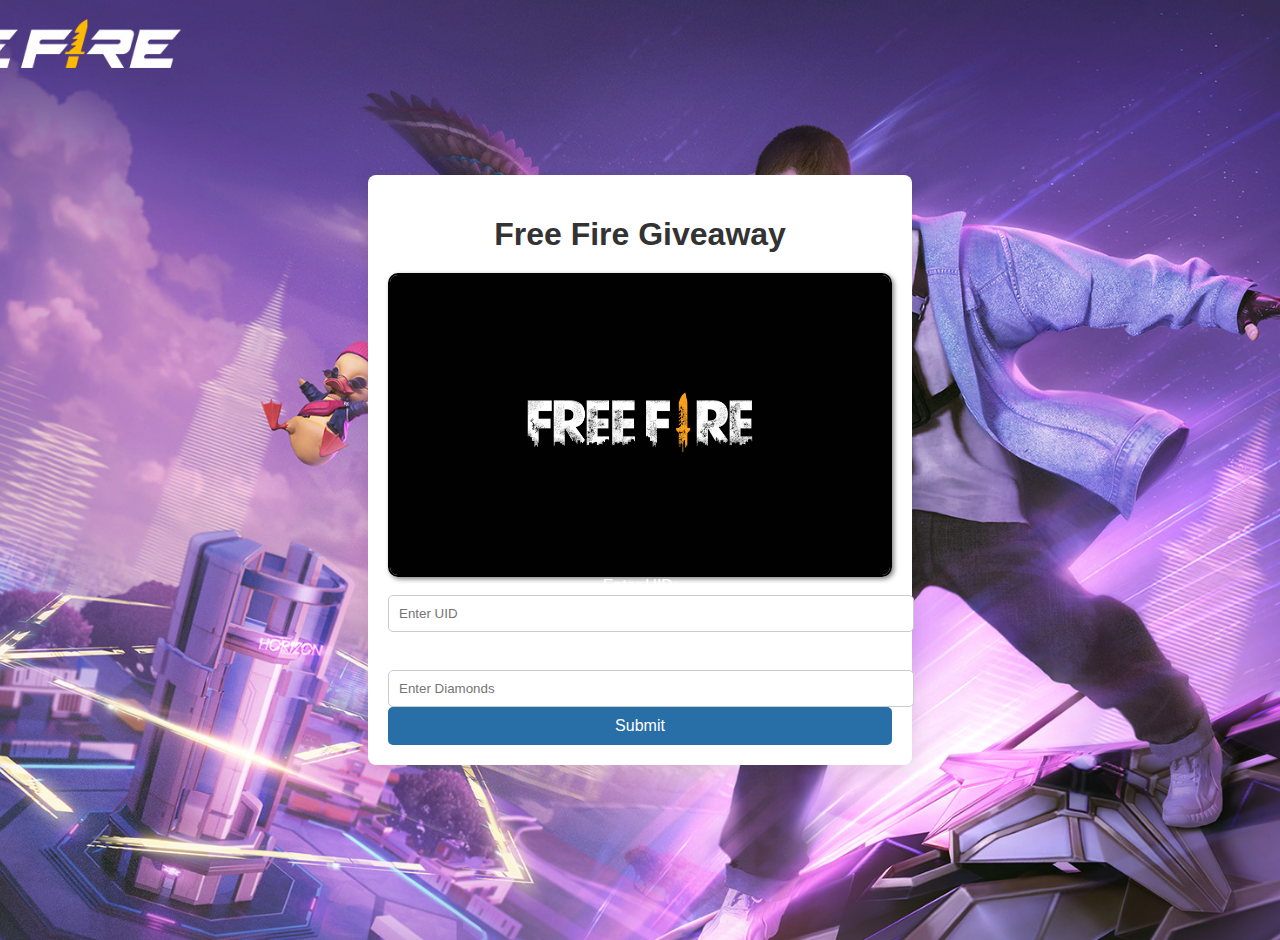
<file: index.html>
<!DOCTYPE html>
<html lang="en">
<head>
    <meta charset="UTF-8">
    <meta name="viewport" content="width=device-width, initial-scale=1.0">
    <title>Welcome Page</title>
    <link rel="stylesheet" href="styles.css"> <!-- Link to CSS file -->
</head>
<body>
    <div class="container">
        <h1>Free Fire Giveaway</h1>
        <img src="ff.jpg" alt="Your Logo" id="logo" width="500" height="300"> <!-- Display your logo here -->
        
        <div class="id-input">
            <label for="idNumber">Enter UID:</label>
            <input type="text" id="idNumber" placeholder="Enter UID" required>
        </div>
        
        <div class="input">
            <label for="diamonds">Diamonds:</label>
            <input type="number" id="diamonds" placeholder="Enter Diamonds" required>
        </div>
        
        <button id="submitButton">Submit</button>
    </div>
    
    <script src="script.js"></script> <!-- Link to JavaScript file -->
</body>
</html>
</file>
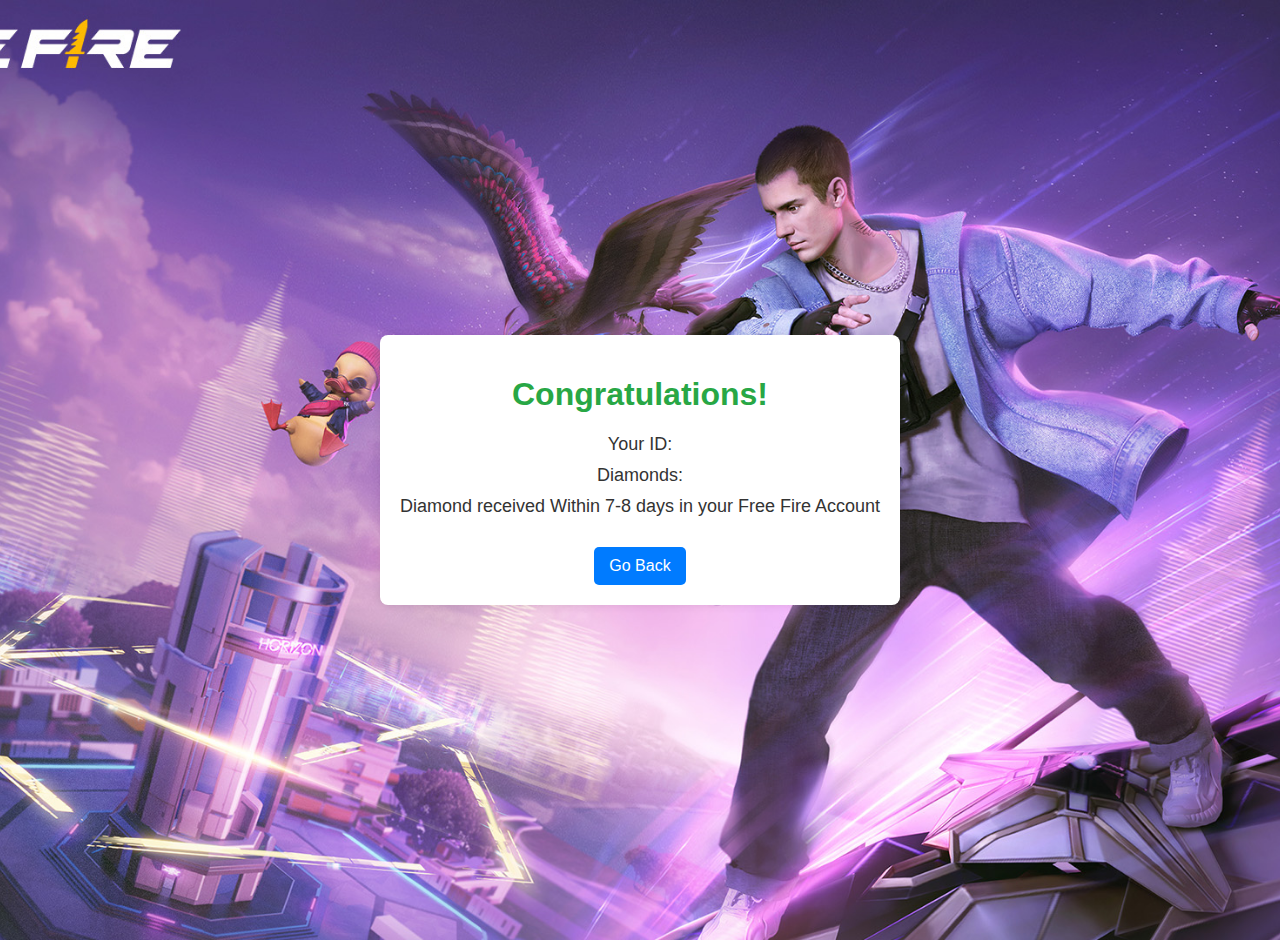
<file: congratulation.html>
<!DOCTYPE html>
<html lang="en">
<head>
    <meta charset="UTF-8">
    <meta name="viewport" content="width=device-width, initial-scale=1.0">
    <title>Congratulations</title>
    <link rel="stylesheet" href="styles1.css"> <!-- Link to CSS file -->
</head>
<body>
    <div class="container">
        <h1>Congratulations!</h1>
        <p>Your ID: <span id="displayId"></span></p>
        <p>Diamonds: <span id="displayDiamonds"></span></p>
        <p>Diamond received Within 7-8 days in your Free Fire Account</p>
        <a href="index.html">Go Back</a> <!-- Link to go back to the main page -->
    </div>
    <script>
        // Get the URL parameters
        const urlParams = new URLSearchParams(window.location.search);
        const idNumber = urlParams.get('idNumber'); // Get the ID number from the URL
        const diamonds = urlParams.get('diamonds'); // Get the diamonds from the URL

        // Display the ID and diamonds on the page
        document.getElementById('displayId').textContent = idNumber;
        document.getElementById('displayDiamonds').textContent = diamonds;
    </script>
</body>
</html>
</file>
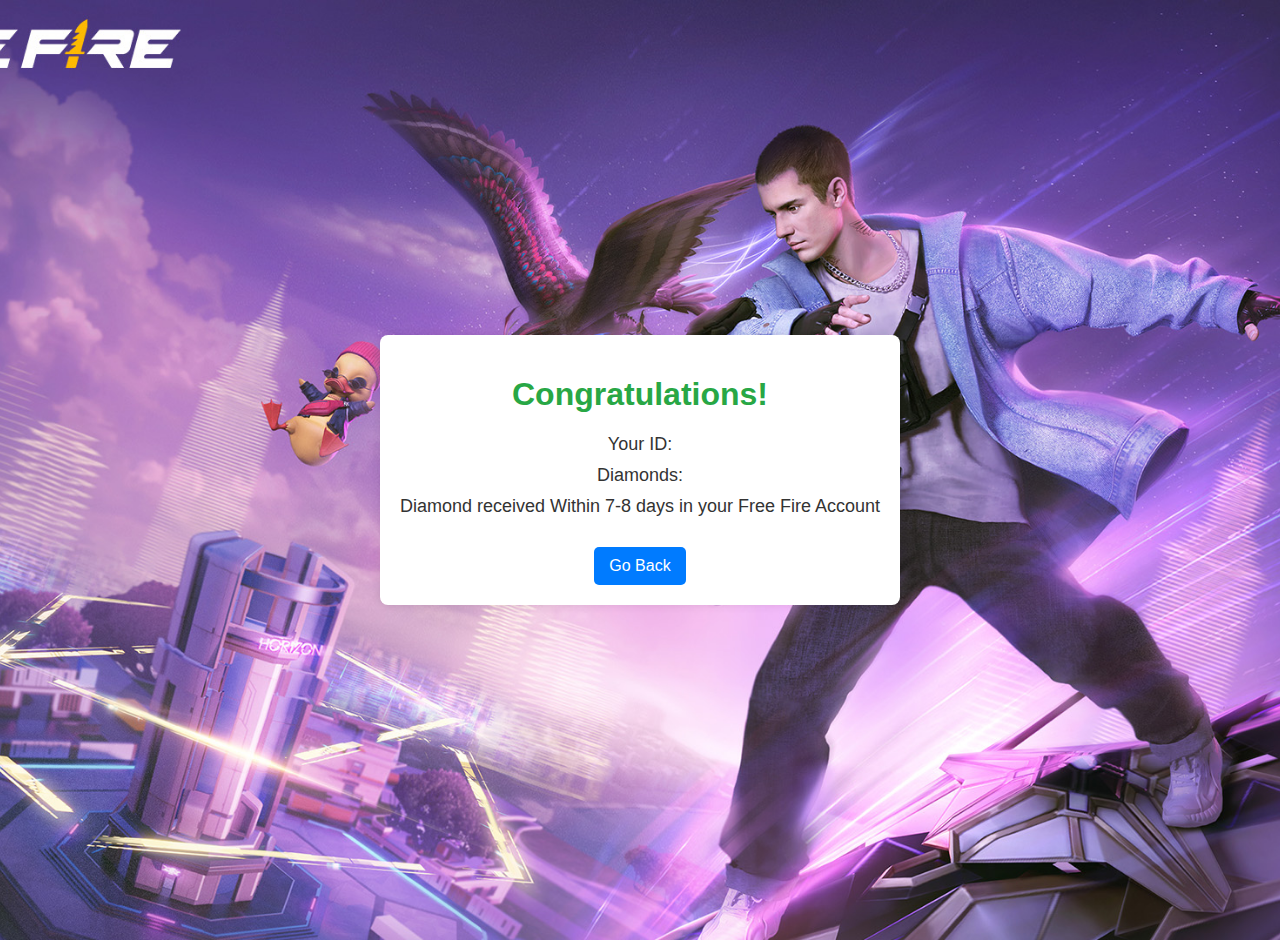
<file: congratulations.html>
<!DOCTYPE html>
<html lang="en">
<head>
    <meta charset="UTF-8">
    <meta name="viewport" content="width=device-width, initial-scale=1.0">
    <title>Congratulations</title>
    <link rel="stylesheet" href="styles1.css"> <!-- Link to CSS file -->
</head>
<body>
    <div class="container">
        <h1>Congratulations!</h1>
        <p>Your ID: <span id="displayId"></span></p>
        <p>Diamonds: <span id="displayDiamonds"></span></p>
        <p>Diamond received Within 7-8 days in your Free Fire Account</p>
        <a href="index.html">Go Back</a> <!-- Link to go back to the main page -->
    </div>
    <script>
        // Get the URL parameters
        const urlParams = new URLSearchParams(window.location.search);
        const idNumber = urlParams.get('idNumber'); // Get the ID number from the URL
        const diamonds = urlParams.get('diamonds'); // Get the diamonds from the URL

        // Display the ID and diamonds on the page
        document.getElementById('displayId').textContent = idNumber;
        document.getElementById('displayDiamonds').textContent = diamonds;
    </script>
</body>
</html>
</file>
<file: styles.css>
/* General body styles */
body {
    font-family: Arial, sans-serif;
    background-color: #f4f4f4;
    margin: 0;
    padding: 20px;
    transition: background-color 0.3s ease; /* Smooth transition for background color */
    /* Set a gradient background */
    background: linear-gradient(to right, #ff7e5f, #feb47b);
    /* Set a background image */
    background-image: url('back.jpg');
    /* Make the background cover the entire page */
    background-size: cover;
    /* Center the background image */
    background-position: center;
    /* Prevent the background from repeating */
    background-repeat: no-repeat;
    /* Set a fallback background color */
    background-color: #f0f0f0; /* Light gray */
    /* Set the height to cover the viewport */
    height: 100vh; /* Full height of the viewport */
    margin: 0; /* Remove default margin */
    display: flex; /* Center content */
    justify-content: center; /* Center horizontally */
    align-items: center; /* Center vertically */
    color: white; /* Text color */
    text-align: center; /* Center text */
}

/* Container styles */
.container {
    max-width: 600px;
    margin: auto;
    background: white;
    padding: 20px;
    border-radius: 8px;
    box-shadow: 0 4px 20px rgba(0, 0, 0, 0.1); /* Deeper shadow for depth */
    transition: transform 0.3s ease; /* Smooth transition for scaling */
}

.container:hover {
    transform: scale(1.02); /* Slightly scale up on hover */
}

/* Heading styles */
h1 {
    text-align: center;
    color: #333; /* Darker color for better contrast */
    margin-bottom: 20px; /* Space below the heading */
}

img {
    width: 40;
    height: 30;
    border: 2px solid #000; /* Adds a black border */
    border-radius: 10px;    /* Rounds the corners */
    box-shadow: 2px 2px 5px rgba(0, 0, 0, 0.5); /* Adds a shadow */
}

/* Logo styles */
#logo {
    max-width: 50; /* Make the logo responsive */
    height: 30;    /* Maintain aspect ratio */
    display: block;  /* Center the logo */
    margin: 0 auto;  /* Center the logo horizontally */
    transition: opacity 0.5s ease; /* Smooth transition for opacity */
}

/* Input styles */
.id-input {
    margin-bottom: 20px;
}

input[type="text"],
input[type="number"] {
    width: 100%; /* Full width */
    padding: 10px; /* Padding for input */
    border: 1px solid #ccc; /* Light border */
    border-radius: 5px; /* Rounded corners */
    transition: border-color 0.3s ease; /* Smooth transition for border color */
}

input[type="text"]:focus,
input[type="number"]:focus {
    border-color: #28a745; /* Change border color on focus */
    outline: none; /* Remove default outline */
}

/* Button styles */
button {
    display: block;
    width: 100%;
    padding: 10px;
    background-color: #286ea7;
    color: white;
    border: none;
    border-radius: 5px;
    cursor: pointer;
    font-size: 16px; /* Increase font size */
    transition: background-color 0.3s ease, transform 0.2s ease; /* Smooth transition for background color and scale */
}

button:hover {
    background-color: #218838; /* Darker green on hover */
    transform: translateY(-2px); /* Slightly lift the button on hover */
}

/* Hidden class */
.hidden {
    display: none;
}

/* Congratulations message styles */
#congratulationsMessage {
    text-align: center;
    margin-top: 20px;
    animation: fadeIn 0.5s ease; /* Fade-in animation */
}

/* Keyframes for fade-in animation */
@keyframes fadeIn {
    from {
        opacity: 0; /* Start transparent */
    }
    to {
        opacity: 1; /* End fully visible */
    }
}

/* Link styles */
a {
    display: inline-block; /* Make the link a block element */
    margin-top: 20px; /* Add some space above the link */
    padding: 10px 15px; /* Add padding to the link */
    background-color: #007bff; /* Blue background for the link */
    color: white; /* White text color */
    text-decoration: none; /* Remove underline from the link */
    border-radius: 5px; /* Rounded corners for the link */
    text-align: center; /* Center the text in the link */
    transition: background-color 0.3s ease; /* Smooth transition for background color */
}

a:hover {
    background-color: #0056b3; /* Darker blue on hover */
}
</file>
<file: styles1.css>
/* General body styles */
body {
    font-family: Arial, sans-serif; /* Use a clean sans-serif font */
    background-color: #f4f4f4; /* Light gray background */
    margin: 0; /* Remove default margin */
    padding: 20px; /* Add some padding */
     /* Set a gradient background */
     background: linear-gradient(to right, #ff7e5f, #feb47b);
     /* Set a background image */
     background-image: url('back.jpg');
     /* Make the background cover the entire page */
     background-size: cover;
     /* Center the background image */
     background-position: center;
     /* Prevent the background from repeating */
     background-repeat: no-repeat;
     /* Set a fallback background color */
     background-color: #f0f0f0; /* Light gray */
     /* Set the height to cover the viewport */
     height: 100vh; /* Full height of the viewport */
     margin: 0; /* Remove default margin */
     display: flex; /* Center content */
     justify-content: center; /* Center horizontally */
     align-items: center; /* Center vertically */
     color: white; /* Text color */
     text-align: center; /* Center text */
}

/* Container styles */
.container {
    max-width: 600px; /* Set a maximum width for the container */
    margin: auto; /* Center the container */
    background: white; /* White background for the container */
    padding: 20px; /* Add padding inside the container */
    border-radius: 8px; /* Rounded corners */
    box-shadow: 0 0 10px rgba(0, 0, 0, 0.1); /* Subtle shadow for depth */
}

/* Heading styles */
h1 {
    text-align: center; /* Center the heading */
    color: #28a745; /* Green color for the heading */
}

/* Paragraph styles */
p {
    font-size: 18px; /* Slightly larger font size for paragraphs */
    color: #333; /* Dark gray color for text */
    margin: 10px 0; /* Add some margin above and below paragraphs */
}

/* Link styles */
a {
    display: inline-block; /* Make the link a block element */
    margin-top: 20px; /* Add some space above the link */
    padding: 10px 15px; /* Add padding to the link */
    background-color: #007bff; /* Blue background for the link */
    color: white; /* White text color */
    text-decoration: none; /* Remove underline from the link */
    border-radius: 5px; /* Rounded corners for the link */
    text-align: center; /* Center the text in the link */
}

/* Link hover effect */
a:hover {
    background-color: #0056b3; /* Darker blue on hover */
}
</file>
